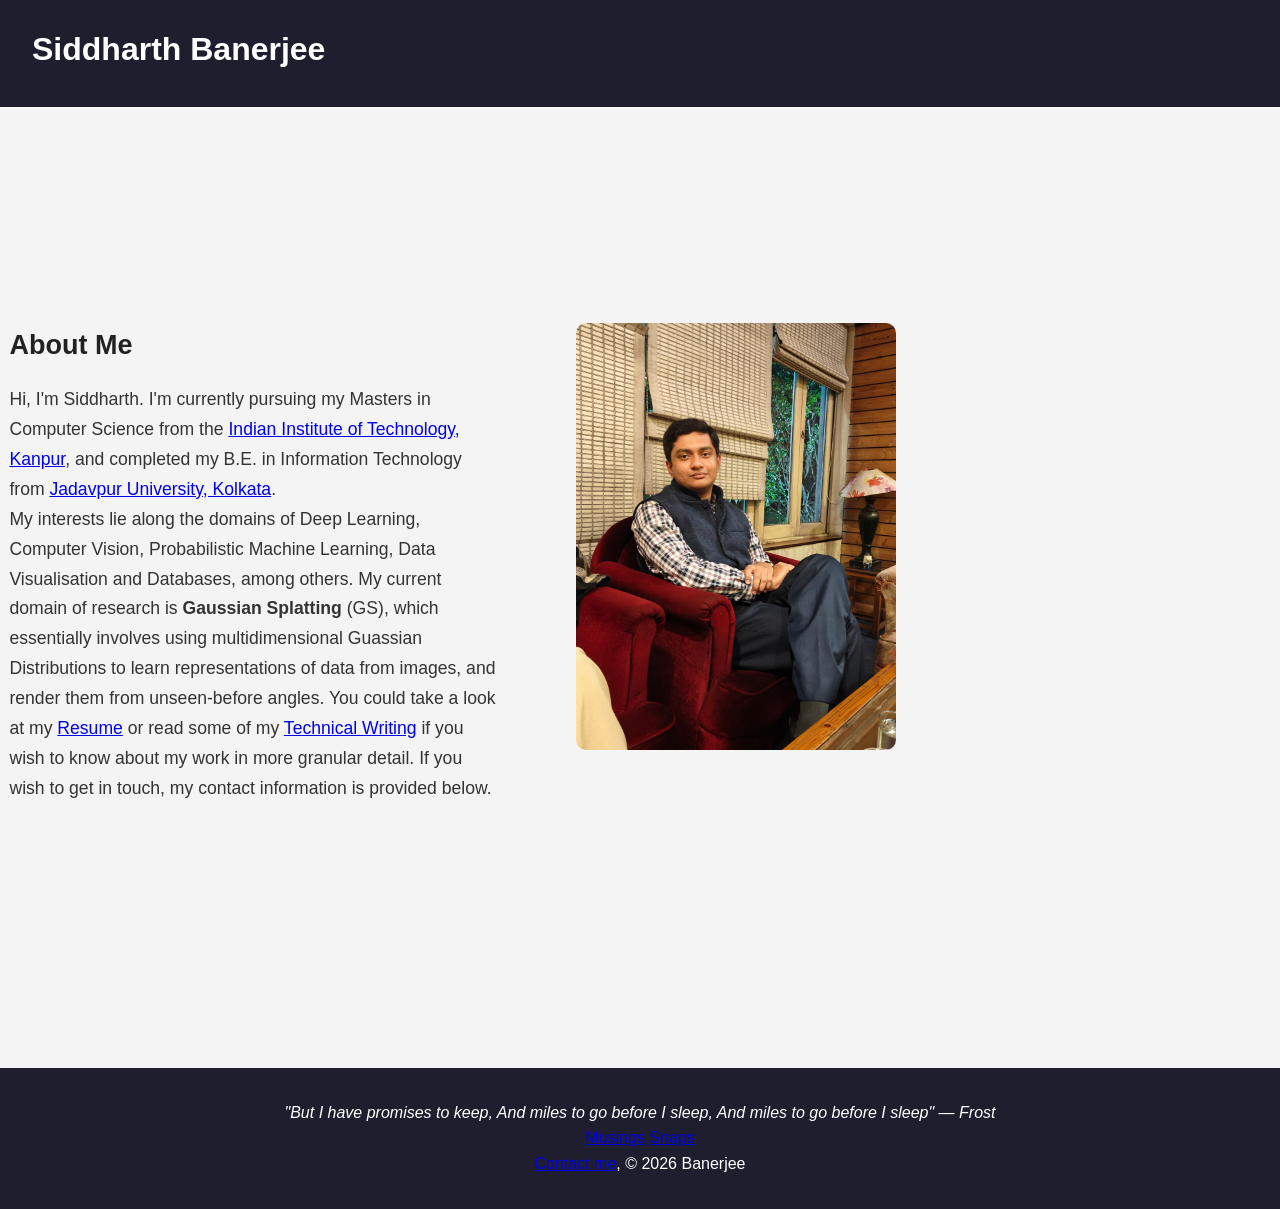
<file: index.html>
<!DOCTYPE html>
<html lang="en">
<head>
    <meta charset="UTF-8">
    <title>Siddharth Banerjee</title>
    <link rel="stylesheet" href="styles.css">
</head>
<body>

<header>
    <h1>Siddharth Banerjee</h1>
    <!--<nav>
        <a href="index.html">Home</a>
        <a href="techblog.html">Technical Blog</a>
        <a href="https://github.com/Sibidine" target="_blank">GitHub</a>
        <a href="https://www.linkedin.com/in/siddharth-sibidine-banerjee/" target="_blank">LinkedIn</a>
        <a href="blogs.html">Musings</a>
        <a href="snaps.html">Snaps</a>
    </nav>-->
</header>

<main>
    <main>
        <div class="main-container">
    
            <section class="bio">
                <h2>About Me</h2>
                <p>
                   Hi, I'm Siddharth. I'm currently pursuing my Masters in Computer Science from the
                   <a href="https://www.cse.iitk.ac.in/index.html">Indian Institute of Technology, Kanpur</a>,
                   and completed my B.E. in Information Technology from 
                   <a href="https://jadavpuruniversity.in/">Jadavpur University, Kolkata</a>.
                </p>
                <p>            
                   My interests lie along the domains of Deep Learning, 
                   Computer Vision, Probabilistic Machine Learning, 
                   Data Visualisation and Databases, among others. My current domain of 
                   research is <b>Gaussian Splatting</b> (GS), 
                   which essentially involves using multidimensional Guassian Distributions to 
                   learn representations of data from images, and render them from
                   unseen-before angles. You could take a look at my <a href="resume.pdf" target="_blank">Resume</a> or read some of my
                   <a href="techblog.html">Technical Writing</a> if you wish to know about
                   my work in more granular detail.
    
                   If you wish to get in touch, my contact information is provided below.
                </p>
            </section>
    
            <section class="profile-image">
                <img src="images/pfp.jpeg" alt="Profile Picture">
            </section>
    
        </div>
    </main>
    
</main>

<footer>
    <p><em>
        "But I have promises to keep,  
        And miles to go before I sleep,  
        And miles to go before I sleep"
        — Frost
    </em> </p>
    <p><a href="blogs.html">Musings</a> <a href="snaps.html">Snaps</a></p>
    <p> <a href="mailto:siddharth7775banerjee@gmail.com">Contact me</a>, © 2026 Banerjee</p>
</footer>


</body>
</html>
</file>
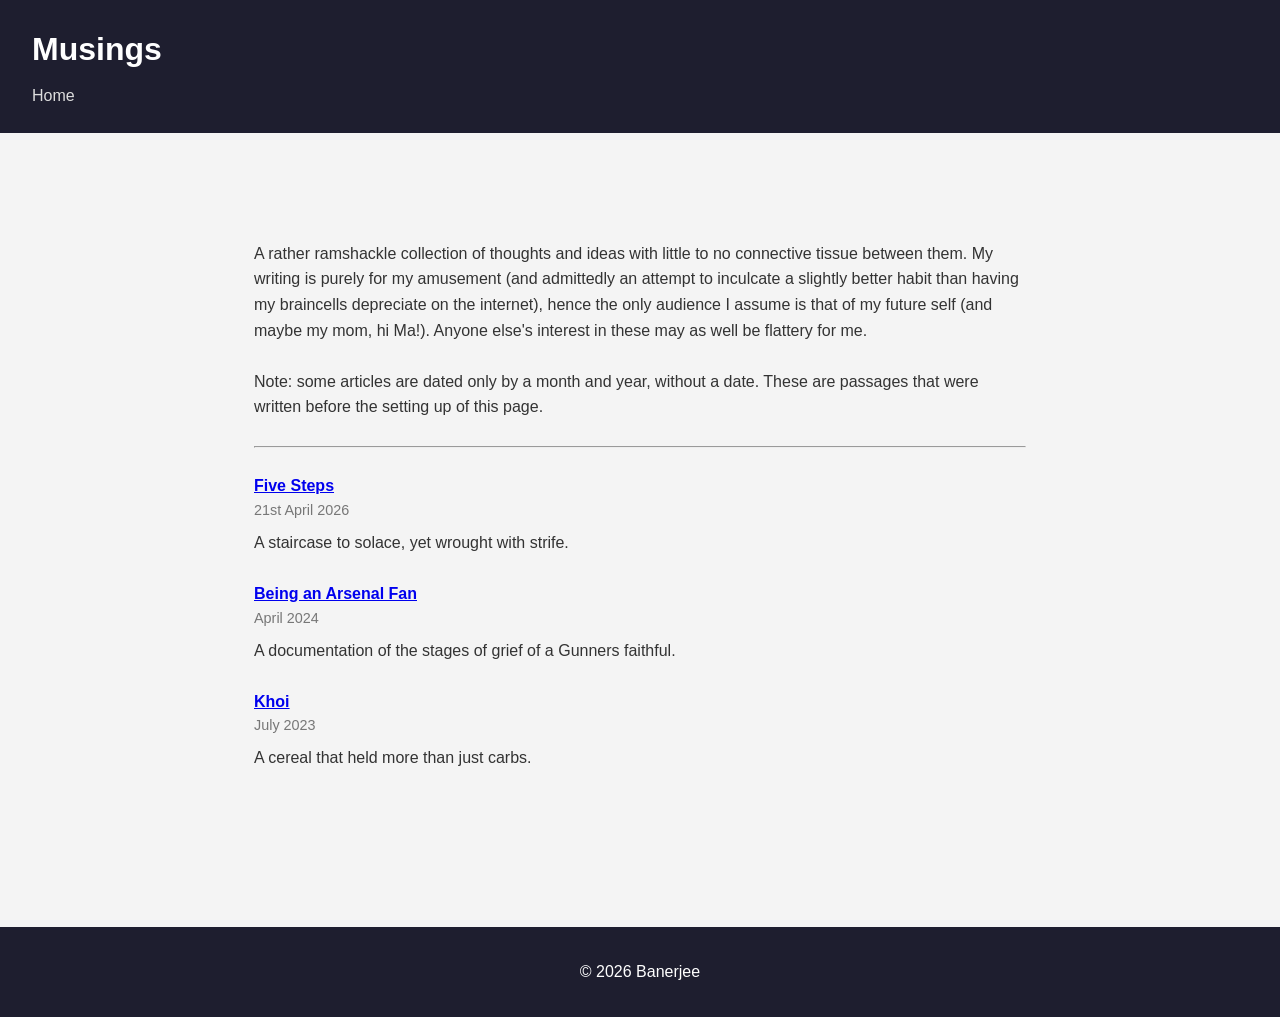
<file: blogs.html>
<!DOCTYPE html>
<html lang="en">
<head>
    <meta charset="UTF-8">
    <title>antimony721 | Musings</title>
    <link rel="stylesheet" href="styles.css">
</head>
<body>

<header>
    <h1>Musings</h1>
    <nav>
        <a href="index.html">Home</a>

    </nav>
</header>

<main>
    <p>
        A rather ramshackle collection of thoughts and ideas with little to no
        connective tissue between them. My writing is purely for my amusement
        (and admittedly an attempt to inculcate a slightly better habit than 
        having my braincells depreciate on the internet), hence the only audience 
        I assume is that of my future self (and maybe my mom, hi Ma!). Anyone else's 
        interest in these may as well be flattery for me. 
    </p>
    <br>
    <p>

        Note: some articles are dated only by a month and year, without a date.
        These are passages that were written before the setting up of this page.
    </p>
    <br>
    <hr>
    <br>
    <section class="Blog?">
        <!--<article>
            <h4><a href="blogs/hostel.html">Leaving the Nest</a></h4>
            <p class="date">July 2025</p>
            <p>Teething problems of a spoilt kid.</p>
        </article>
        <br>-->
        <article>
            <h4><a href="blogs/fsteps.html">Five Steps</a></h4>
            <p class="date">21st April 2026</p>
            <p>A staircase to solace, yet wrought with strife.</p>
        </article>
        <br>
        <article>
            <h4><a href="blogs/arsenal.html">Being an Arsenal Fan</a></h4>
            <p class="date">April 2024</p>
            <p>A documentation of the stages of grief of a Gunners faithful.</p>
        </article>
        <br>
        <article>
            <h4><a href="blogs/khoi.html">Khoi</a></h4>
            <p class="date">July 2023</p>
            <p>A cereal that held more than just carbs.</p>
        </article>

    </section>
</main>

<footer>
    <p>© 2026 Banerjee</p>
</footer>

</body>
</html>
</file>
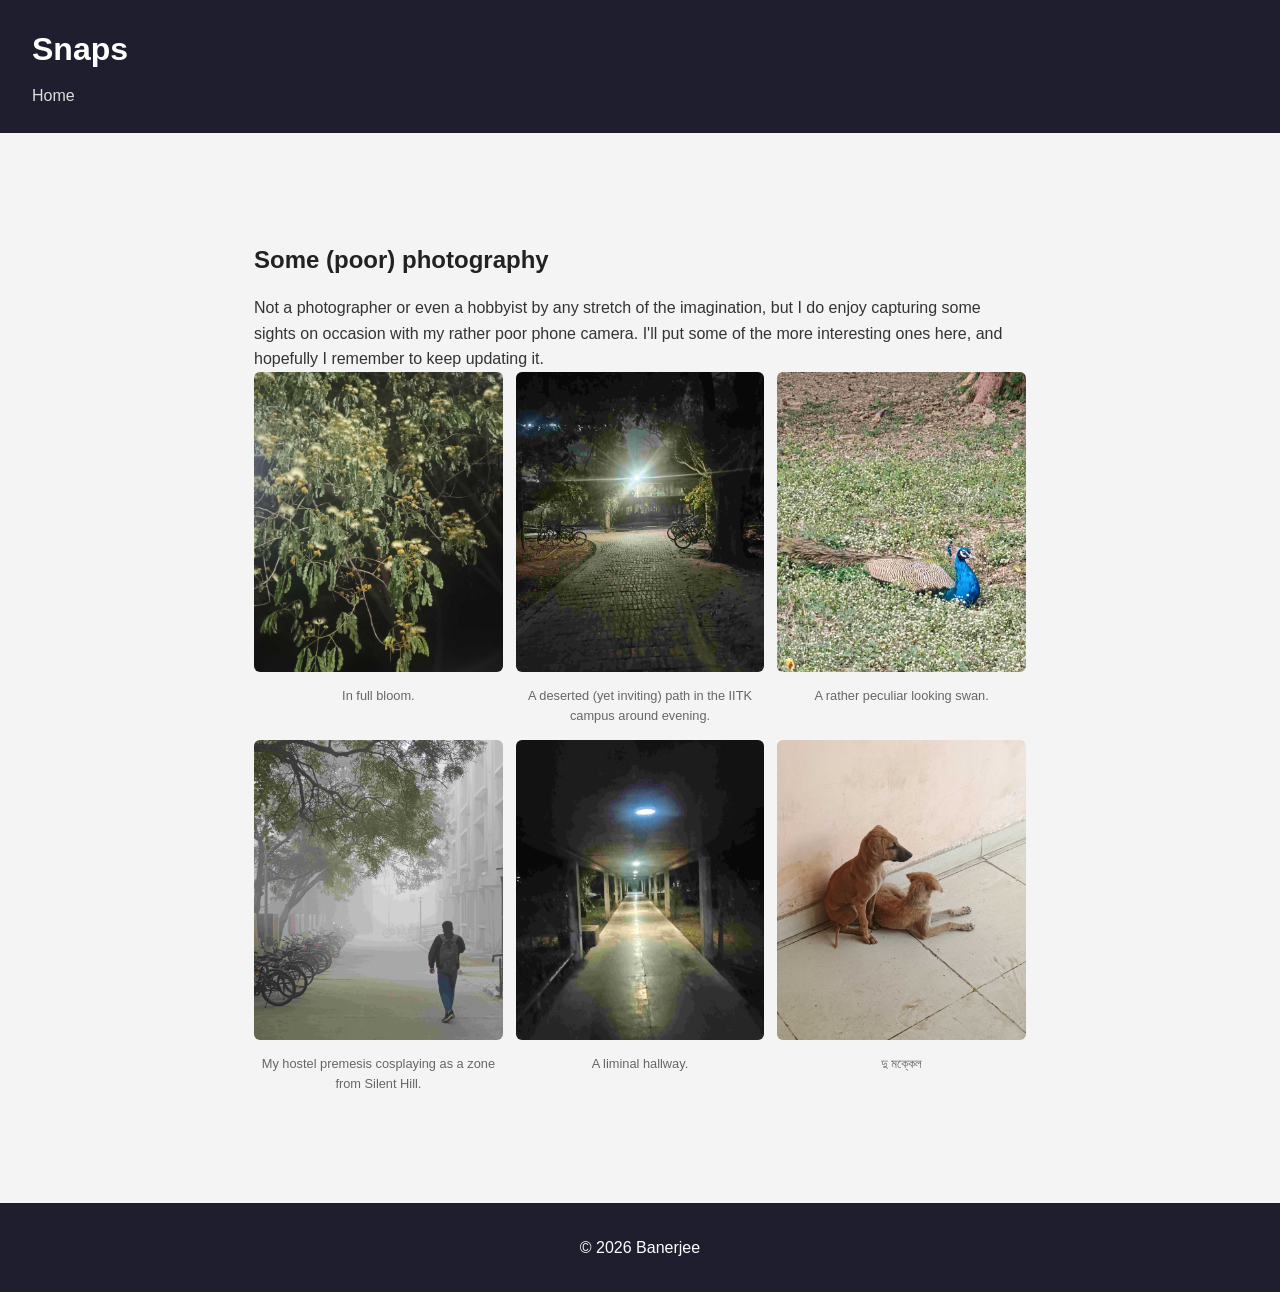
<file: snaps.html>
<!DOCTYPE html>
<html lang="en">
<head>
    <meta charset="UTF-8">
    <title>antimony721 | Snaps</title>
    <link rel="stylesheet" href="styles.css">
</head>
<body>

<header>
    <h1>Snaps</h1>
    <nav>
        <a href="index.html">Home</a>
    </nav>
</header>

<main>
    <section class="snaps">
        <h2>Some (poor) photography</h2>
        <p>Not a photographer or even a hobbyist by any stretch of the imagination,
            but I do enjoy capturing some sights on occasion with my rather poor phone camera.
            I'll put some of the more interesting ones here, and hopefully I remember to keep updating it.
        </p>

        <div class="snap-grid">
            <div class="snap-item">
                <img src="images/IMG_20260402_203600815.jpg" alt="Bloom">
                <p class="caption">In full bloom.</p>
            </div>

            <div class="snap-item">
                <img src="images/IMG_20260128_193706695.jpg" alt="Empty path">
                <p class="caption"> A deserted (yet inviting) path in the IITK campus around evening.</p>
            </div>

            <div class="snap-item">
                <img src="images/IMG_20260116_152433622.jpg" alt="peacock">
                <p class="caption">A rather peculiar looking swan.</p>
            </div>

            <div class="snap-item">
                <img src="images/IMG_20260116_090711308.jpg" alt="Silent hill">
                <p class="caption">My hostel premesis cosplaying as a zone from Silent Hill.</p>
            </div>

            <div class="snap-item">
                <img src="images/IMG_20250813_195136968.jpg" alt="Liminal">
                <p class="caption">A liminal hallway.</p>
            </div>

            <div class="snap-item">
                <img src="images/IMG_20260430_083942095.jpg" alt="curious">
                <p class="caption">দু মক্কেল</p>
            </div>
        </div>
    </section>
</main>

<footer>
    <p>© 2026 Banerjee</p>
</footer>

</body>
</html>
</file>
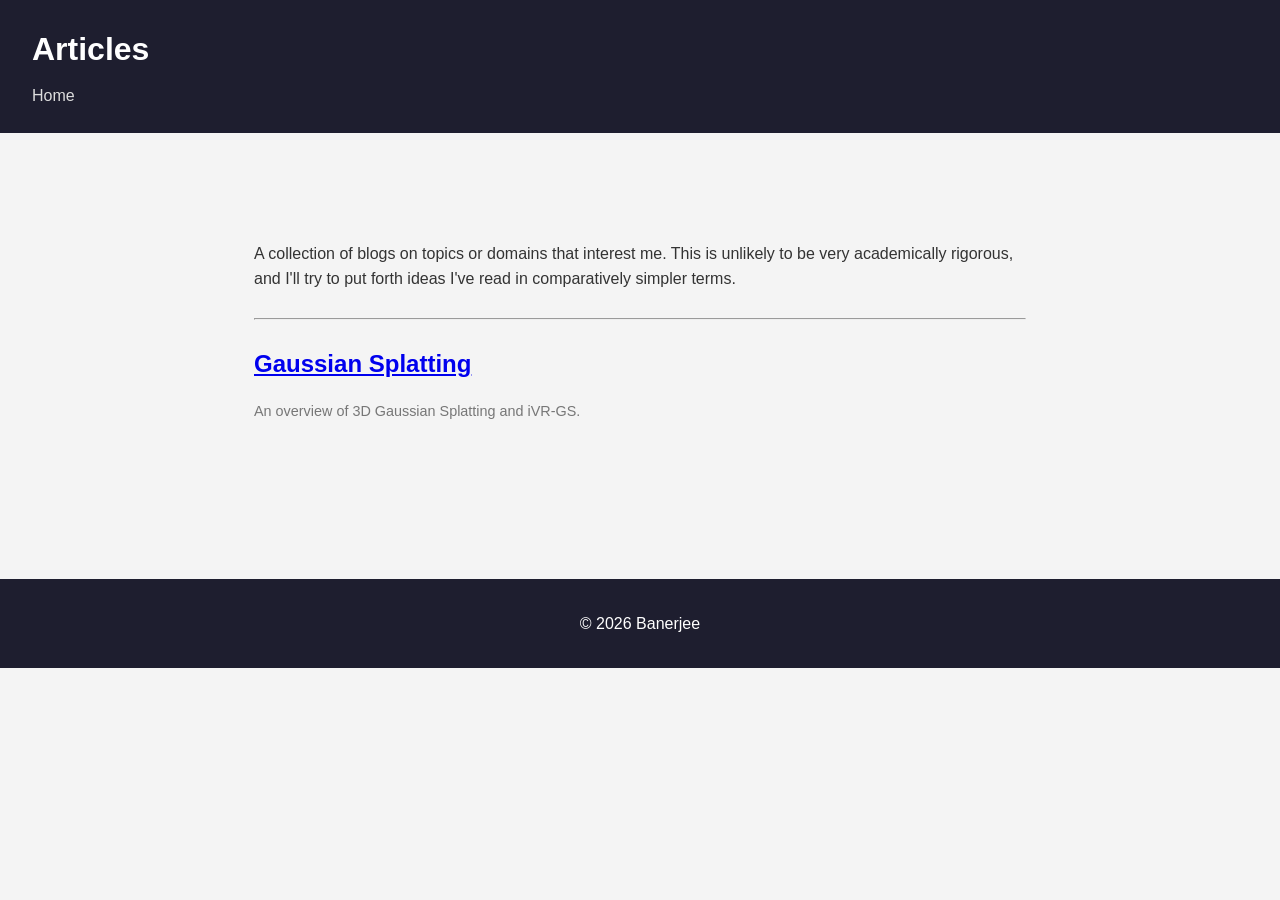
<file: techblog.html>
<!DOCTYPE html>
<html lang="en">
<head>
    <meta charset="UTF-8">
    <title>antimony721 | Articles</title>
    <link rel="stylesheet" href="styles.css">
</head>
<body>

<header>
    <h1>Articles</h1>
    <nav>
        <a href="index.html">Home</a>

    </nav>
</header>

<main>
    <p>
        A collection of blogs on topics or domains that interest me. This is unlikely to be 
        very academically rigorous, and I'll try to put forth ideas I've read in 
        comparatively simpler terms.
    </p>
    <p>

        
    </p>
    <br>
    <hr>
    <br>
    <section class="Blog">
        <article>
            <h2><a href="techblog/gaussian_splatting.html">Gaussian Splatting</a></h2>
            <p class="date">An overview of 3D Gaussian Splatting and iVR-GS.</p>
        </article>
    </section>
</main>

<footer>
    <p>© 2026 Banerjee</p>
</footer>

</body>
</html>
</file>
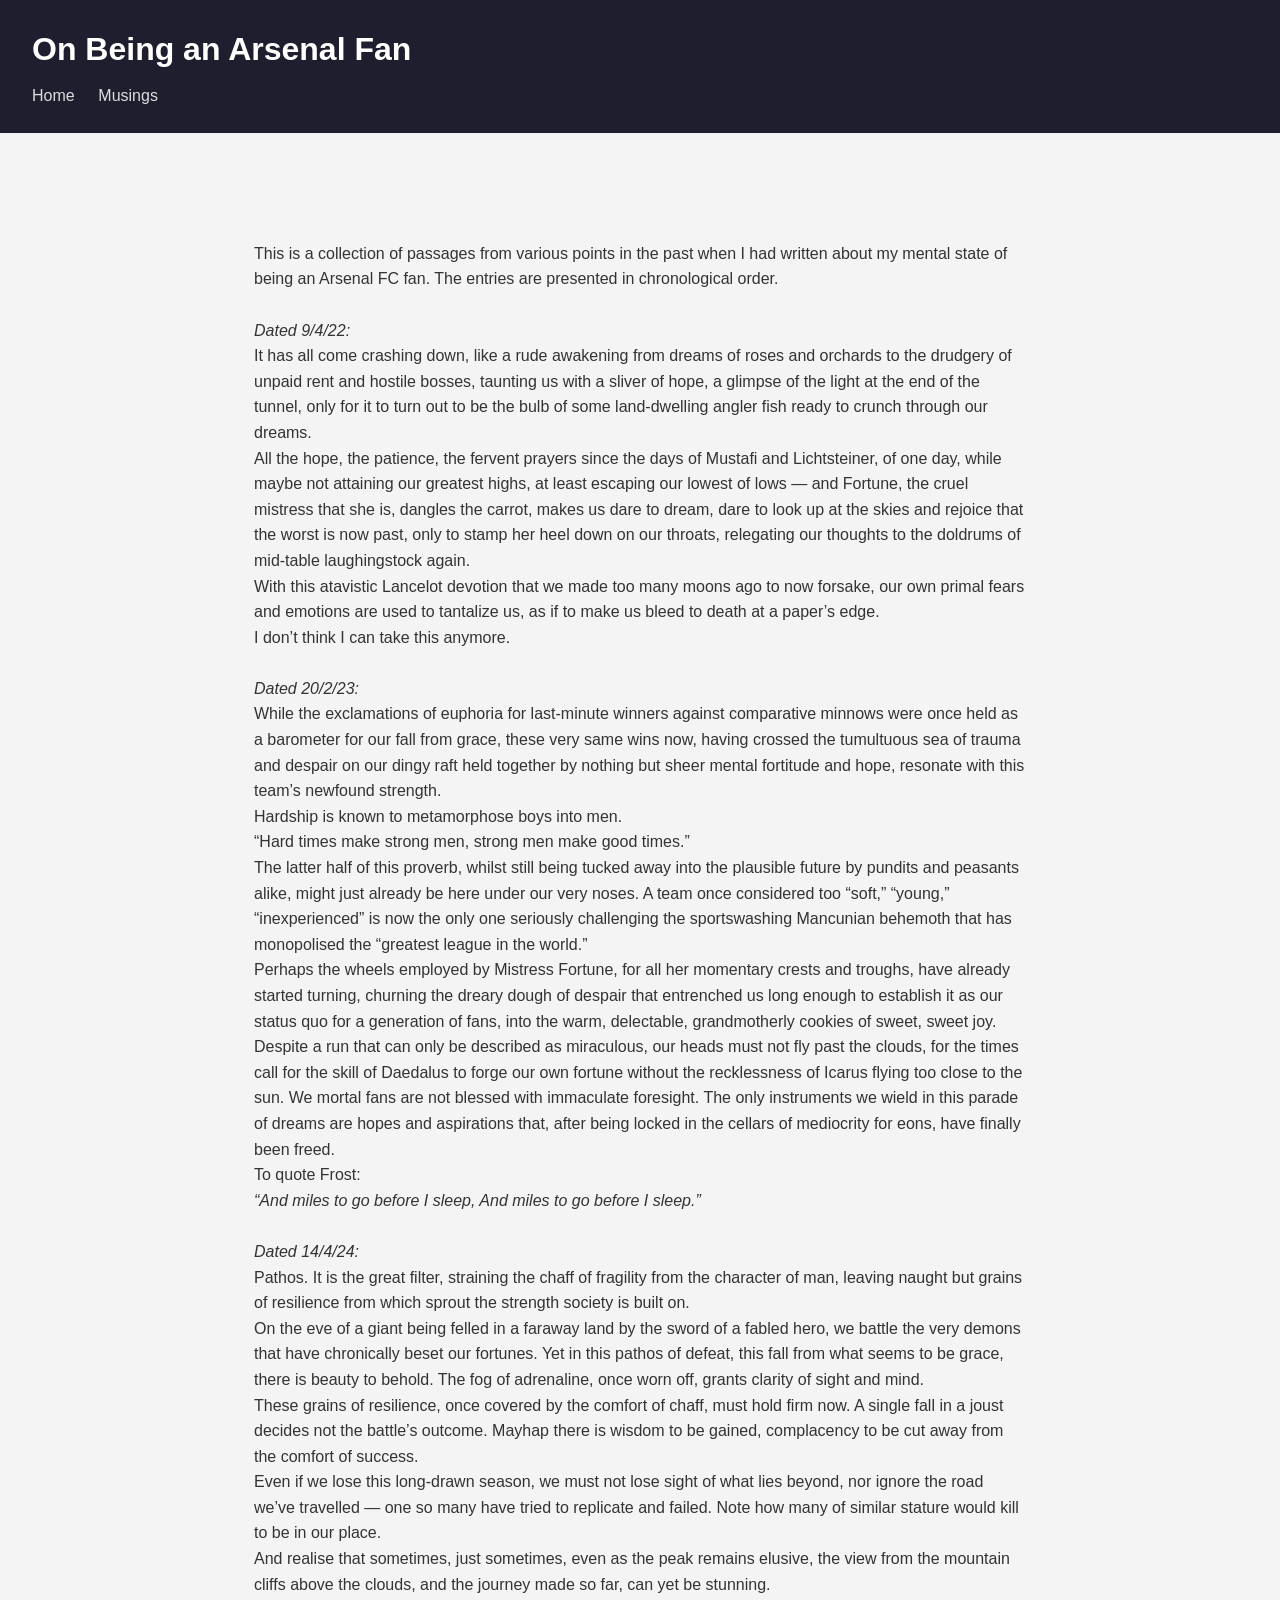
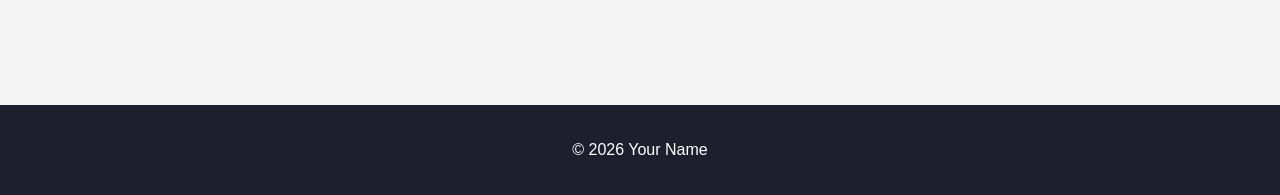
<file: blogs/arsenal.html>
<!DOCTYPE html>
<html lang="en">
<head>
    <meta charset="UTF-8">
    <title> Arsenal FC</title>
    <link rel="stylesheet" href="../styles.css">
</head>
<body>

<header>
    <h1>On Being an Arsenal Fan</h1>
    <nav>
        <a href="../index.html">Home</a>
        <a href="../blogs.html">Musings</a>
    </nav>
</header>

<main>
<article>

<p>
This is a collection of passages from various points in the past when I had written about my mental state of being an Arsenal FC fan. The entries are presented in chronological order.
</p>

<br>

<em>Dated 9/4/22:</em>

<p>
It has all come crashing down, like a rude awakening from dreams of roses and orchards to the drudgery of unpaid rent and hostile bosses, taunting us with a sliver of hope, a glimpse of the light at the end of the tunnel, only for it to turn out to be the bulb of some land-dwelling angler fish ready to crunch through our dreams.
</p>

<p>
All the hope, the patience, the fervent prayers since the days of Mustafi and Lichtsteiner, of one day, while maybe not attaining our greatest highs, at least escaping our lowest of lows — and Fortune, the cruel mistress that she is, dangles the carrot, makes us dare to dream, dare to look up at the skies and rejoice that the worst is now past, only to stamp her heel down on our throats, relegating our thoughts to the doldrums of mid-table laughingstock again.
</p>

<p>
With this atavistic Lancelot devotion that we made too many moons ago to now forsake, our own primal fears and emotions are used to tantalize us, as if to make us bleed to death at a paper’s edge.
</p>

<p>
I don’t think I can take this anymore.
</p>

<br>

<em>Dated 20/2/23:</em>

<p>
While the exclamations of euphoria for last-minute winners against comparative minnows were once held as a barometer for our fall from grace, these very same wins now, having crossed the tumultuous sea of trauma and despair on our dingy raft held together by nothing but sheer mental fortitude and hope, resonate with this team’s newfound strength.
</p>

<p>
Hardship is known to metamorphose boys into men.
</p>

<p>
“Hard times make strong men, strong men make good times.”
</p>

<p>
The latter half of this proverb, whilst still being tucked away into the plausible future by pundits and peasants alike, might just already be here under our very noses. A team once considered too “soft,” “young,” “inexperienced” is now the only one seriously challenging the sportswashing Mancunian behemoth that has monopolised the “greatest league in the world.”
</p>

<p>
Perhaps the wheels employed by Mistress Fortune, for all her momentary crests and troughs, have already started turning, churning the dreary dough of despair that entrenched us long enough to establish it as our status quo for a generation of fans, into the warm, delectable, grandmotherly cookies of sweet, sweet joy.
</p>

<p>
Despite a run that can only be described as miraculous, our heads must not fly past the clouds, for the times call for the skill of Daedalus to forge our own fortune without the recklessness of Icarus flying too close to the sun. We mortal fans are not blessed with immaculate foresight. The only instruments we wield in this parade of dreams are hopes and aspirations that, after being locked in the cellars of mediocrity for eons, have finally been freed.
</p>

<p>
To quote Frost:
</p>

<p>
<em>
“And miles to go before I sleep,  
And miles to go before I sleep.”
</em>
</p>

<br>

<em>Dated 14/4/24:</em>

<p>
Pathos. It is the great filter, straining the chaff of fragility from the character of man, leaving naught but grains of resilience from which sprout the strength society is built on.
</p>

<p>
On the eve of a giant being felled in a faraway land by the sword of a fabled hero, we battle the very demons that have chronically beset our fortunes. Yet in this pathos of defeat, this fall from what seems to be grace, there is beauty to behold. The fog of adrenaline, once worn off, grants clarity of sight and mind.
</p>

<p>
These grains of resilience, once covered by the comfort of chaff, must hold firm now. A single fall in a joust decides not the battle’s outcome. Mayhap there is wisdom to be gained, complacency to be cut away from the comfort of success.
</p>

<p>
Even if we lose this long-drawn season, we must not lose sight of what lies beyond, nor ignore the road we’ve travelled — one so many have tried to replicate and failed. Note how many of similar stature would kill to be in our place.
</p>

<p>
And realise that sometimes, just sometimes, even as the peak remains elusive, the view from the mountain cliffs above the clouds, and the journey made so far, can yet be stunning.
</p>

</article>
</main>

<footer>
    <p>© 2026 Your Name</p>
</footer>

</body>
</html>
</file>
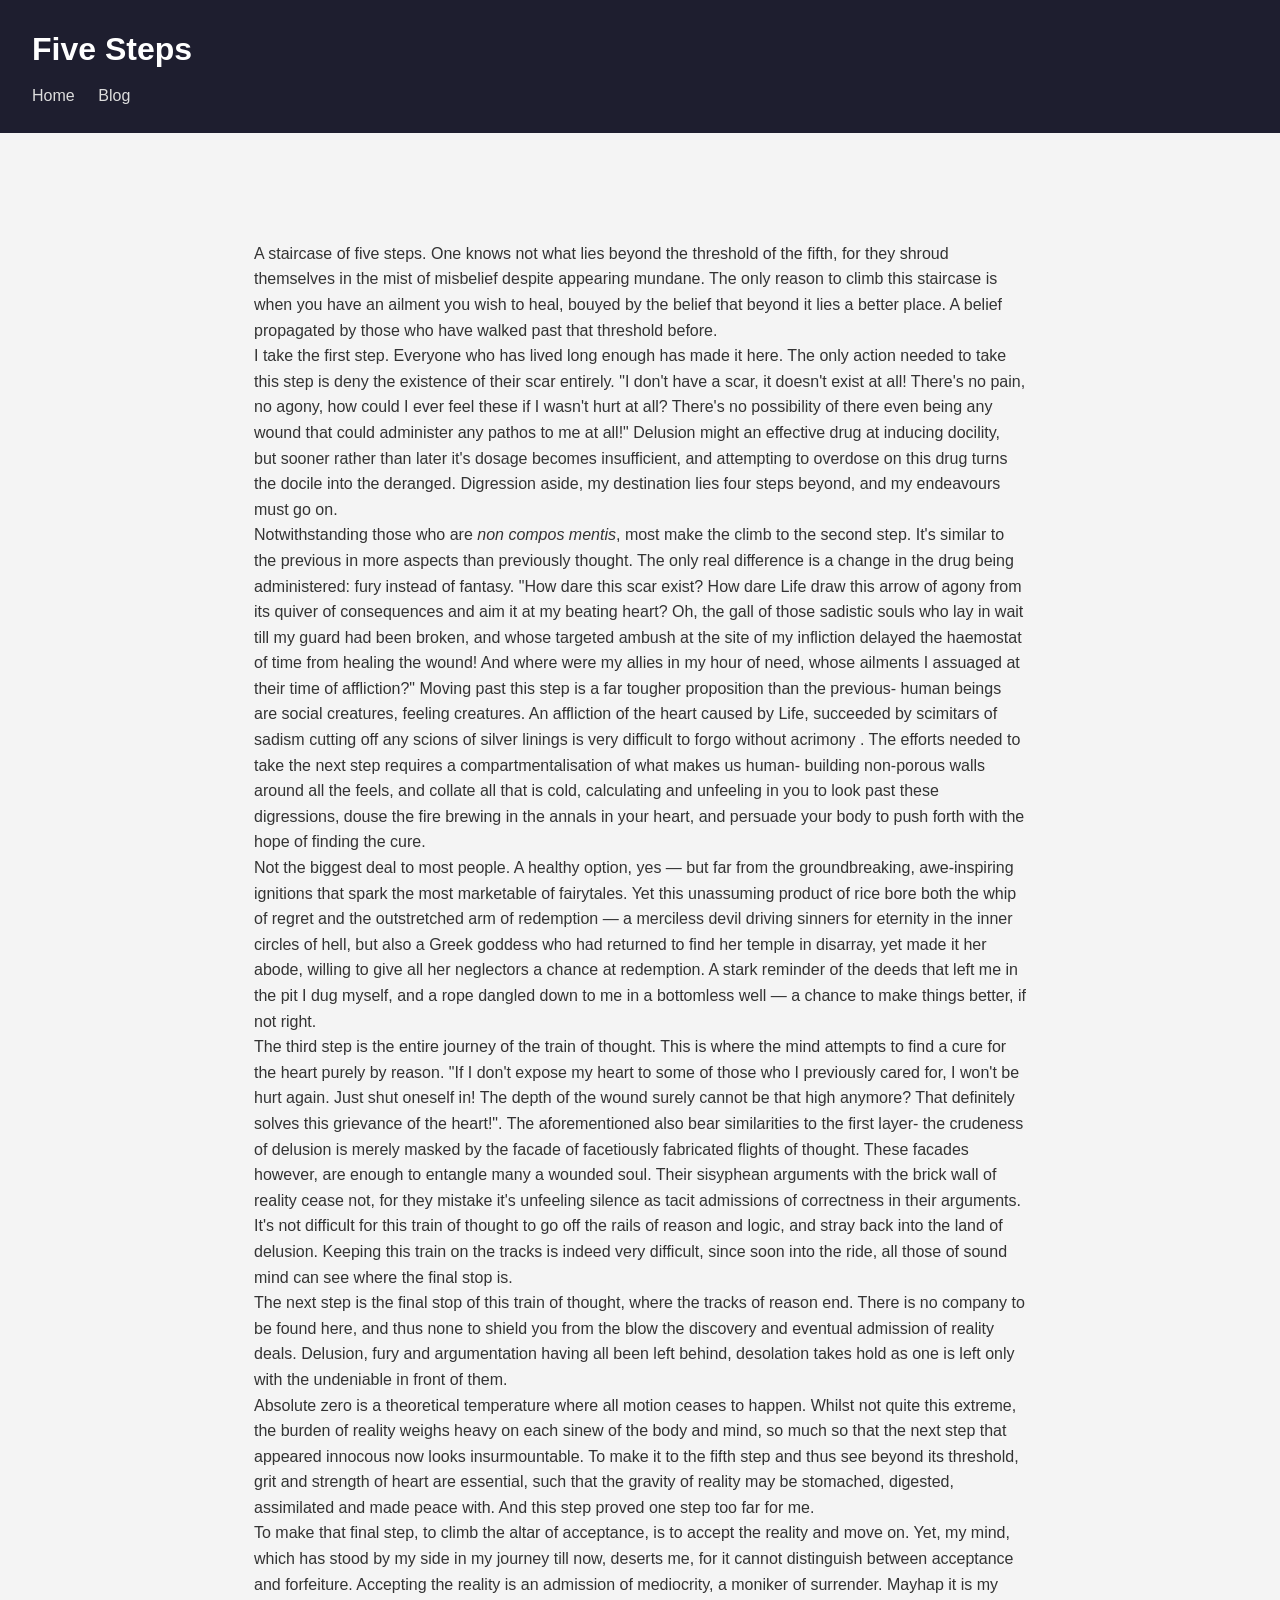
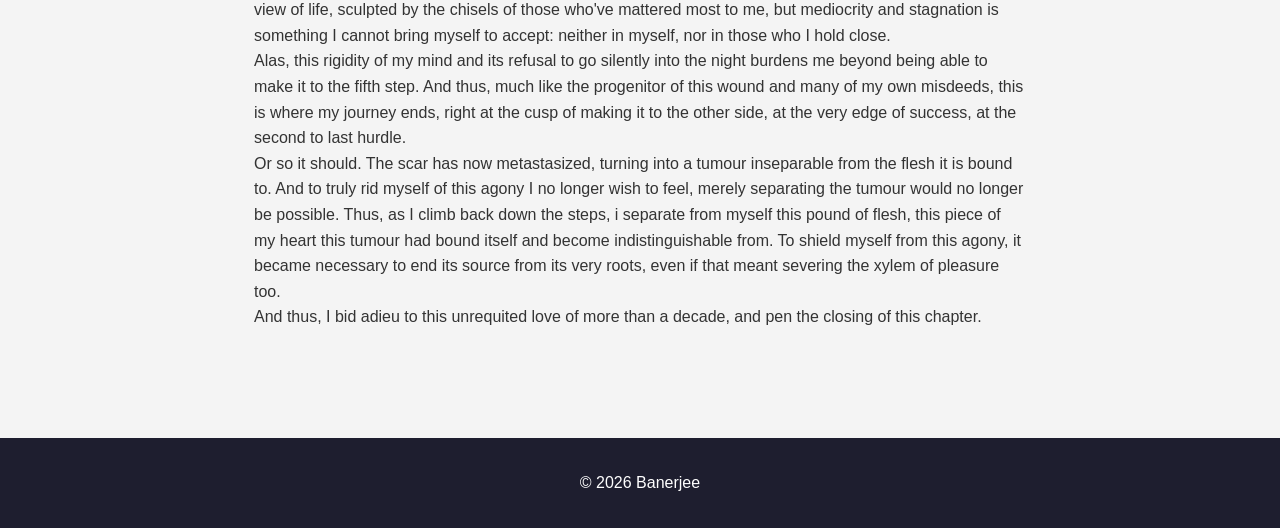
<file: blogs/fsteps.html>
<!DOCTYPE html>
<html lang="en">
<head>
    <meta charset="UTF-8">
    <title>Five Steps</title>
    <link rel="stylesheet" href="../styles.css">
</head>
<body>

<header>
    <h1>Five Steps</h1>
    <nav>
        <a href="../index.html">Home</a>
        <a href="../blogs.html">Blog</a>
    </nav>
</header>

<main>
    <article>


        <p>
        A staircase of five steps. One knows not what lies beyond the threshold of the fifth, for they shroud themselves in the mist of misbelief despite appearing mundane. The only reason to climb this staircase is when you have an ailment you wish to heal, bouyed by the belief that beyond it lies a better place. A belief propagated by those who have walked past that threshold before.        </p>
        
        <p>
        I take the first step. Everyone who has lived long enough has made it here. The only action needed to take this step is deny the existence of their scar entirely. "I don't have a scar, it doesn't exist at all! There's no pain, no agony, how could I ever feel these if I wasn't hurt at all? There's no possibility of there even being any wound that could administer any pathos to me at all!" Delusion might an effective drug at inducing docility, but sooner rather than later it's dosage becomes insufficient, and attempting to overdose on this drug turns the docile into the deranged. Digression aside, my destination lies four steps beyond, and my endeavours must go on.        </p>
        
        <p>
        Notwithstanding those who are <em>non compos mentis</em>, most make the climb to the second step. It's similar to the previous in more aspects than previously thought. The only real difference is a change in the drug being administered: fury instead of fantasy. "How dare this scar exist? How dare Life draw this arrow of agony from its quiver of consequences and aim it at my beating heart? Oh, the gall of those sadistic souls who lay in wait till my guard had been broken, and whose targeted ambush at the site of my infliction delayed the haemostat of time from healing the wound! And where were my allies in my hour of need, whose ailments I assuaged at their time of affliction?" Moving past this step is a far tougher proposition than the previous- human beings are social creatures, feeling creatures. An affliction of the heart caused by Life, succeeded by scimitars of sadism cutting off any scions of silver linings is very difficult to forgo without acrimony . The efforts needed to take the next step requires a compartmentalisation of what makes us human- building non-porous walls around all the feels, and collate all that is cold, calculating and unfeeling in you to look past these digressions, douse the fire brewing in the annals in your heart, and persuade your body to push forth with the hope of finding the cure.       </p>
        
        <p>
        Not the biggest deal to most people. A healthy option, yes — but far from the groundbreaking, awe-inspiring ignitions that spark the most marketable of fairytales. Yet this unassuming product of rice bore both the whip of regret and the outstretched arm of redemption — a merciless devil driving sinners for eternity in the inner circles of hell, but also a Greek goddess who had returned to find her temple in disarray, yet made it her abode, willing to give all her neglectors a chance at redemption. A stark reminder of the deeds that left me in the pit I dug myself, and a rope dangled down to me in a bottomless well — a chance to make things better, if not right.
        </p>
        
        <p>
        The third step is the entire journey of the train of thought. This is where the mind attempts to find a cure for the heart purely by reason. "If I don't expose my heart to some of those who I previously cared for, I won't be hurt again. Just shut oneself in! The depth of the wound surely cannot be that high anymore? That definitely solves this grievance of the heart!". The aforementioned also bear similarities to the first layer- the crudeness of delusion is merely masked by the facade of facetiously fabricated flights of thought. These facades however, are enough to entangle many a wounded soul. Their sisyphean arguments with the brick wall of reality cease not, for they mistake it's unfeeling silence as tacit admissions of correctness in their arguments. It's not difficult for this train of thought to go off the rails of reason and logic, and stray back into the land of delusion. Keeping this train on the tracks is indeed very difficult, since soon into the ride, all those of sound mind can see where the final stop is.       </p>
        
        <p>
        The next step is the final stop of this train of thought, where the tracks of reason end. There is no company to be found here, and thus none to shield you from the blow the discovery and eventual admission of reality deals. Delusion, fury and argumentation having all been left behind, desolation takes hold as one is left only with the undeniable in front of them.
        
        <p>
        Absolute zero is a theoretical temperature where all motion ceases to happen. Whilst not quite this extreme, the burden of reality weighs heavy on each sinew of the body and mind, so much so that the next step that appeared innocous now looks insurmountable. To make it to the fifth step and thus see beyond its threshold, grit and strength of heart are essential, such that the gravity of reality may be stomached, digested, assimilated and made peace with. And this step proved one step too far for me.        </p>
        </p>

        <p>
        To make that final step, to climb the altar of acceptance, is to accept the reality and move on. Yet, my mind, which has stood by my side in my journey till now, deserts me, for it cannot distinguish between acceptance and forfeiture. Accepting the reality is an admission of mediocrity, a moniker of surrender. Mayhap it is my view of life, sculpted by the chisels of those who've mattered most to me, but mediocrity and stagnation is something I cannot bring myself to accept: neither in myself, nor in those who I hold close.
        </p>

        <p>
        Alas, this rigidity of my mind and its refusal to go silently into the night burdens me beyond being able to make it to the fifth step. And thus, much like the progenitor of this wound and many of my own misdeeds, this is where my journey ends, right at the cusp of making it to the other side, at the very edge of success, at the second to last hurdle.
        </p>

        <p>
        Or so it should. The scar has now metastasized, turning into a tumour inseparable from the flesh it is bound to. And to truly rid myself of this agony I no longer wish to feel, merely separating the tumour would no longer be possible. Thus, as I climb back down the steps, i separate from myself this pound of flesh, this piece of my heart this tumour had bound itself and become indistinguishable from. To shield myself from this agony, it became necessary to end its source from its very roots, even if that meant severing the xylem of pleasure too.
        </p>

        <p>
        And thus, I bid adieu to this unrequited love of more than a decade, and pen the closing of this chapter.
        </p>
            

            
    </article>
</main>

<footer>
    <p>© 2026 Banerjee</p>
</footer>

</body>
</html>
</file>
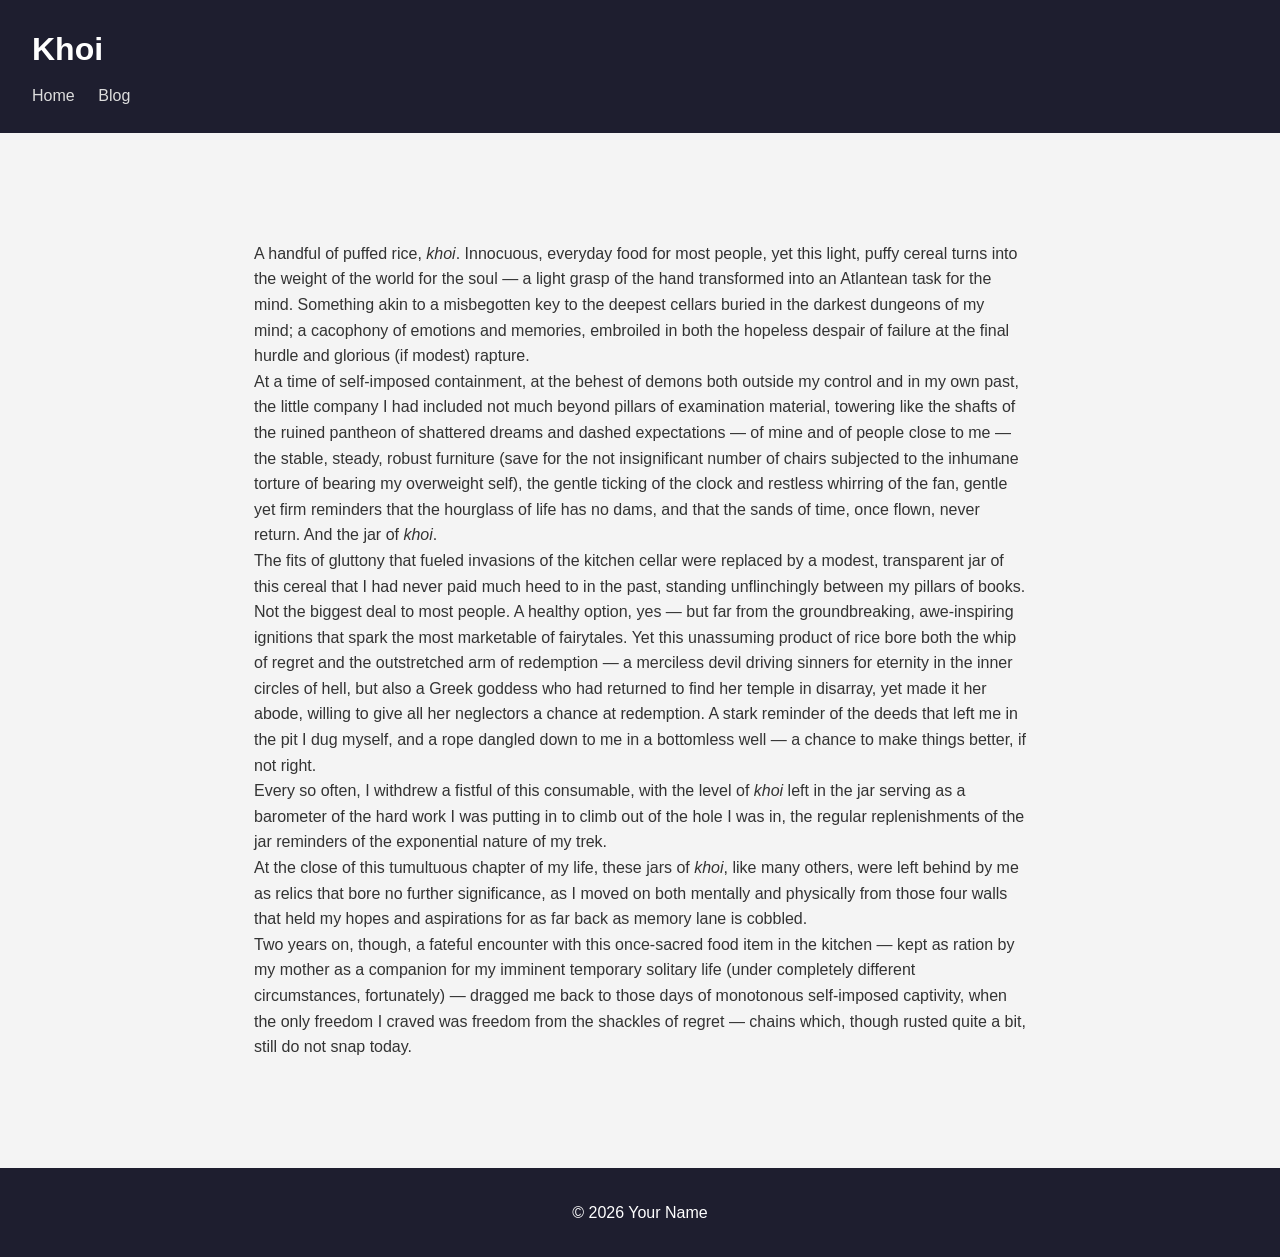
<file: blogs/khoi.html>
<!DOCTYPE html>
<html lang="en">
<head>
    <meta charset="UTF-8">
    <title>Khoi</title>
    <link rel="stylesheet" href="../styles.css">
</head>
<body>

<header>
    <h1>Khoi</h1>
    <nav>
        <a href="../index.html">Home</a>
        <a href="../blogs.html">Blog</a>
    </nav>
</header>

<main>
    <article>


        <p>
        A handful of puffed rice, <em>khoi</em>. Innocuous, everyday food for most people, yet this light, puffy cereal turns into the weight of the world for the soul — a light grasp of the hand transformed into an Atlantean task for the mind. Something akin to a misbegotten key to the deepest cellars buried in the darkest dungeons of my mind; a cacophony of emotions and memories, embroiled in both the hopeless despair of failure at the final hurdle and glorious (if modest) rapture.
        </p>
        
        <p>
        At a time of self-imposed containment, at the behest of demons both outside my control and in my own past, the little company I had included not much beyond pillars of examination material, towering like the shafts of the ruined pantheon of shattered dreams and dashed expectations — of mine and of people close to me — the stable, steady, robust furniture (save for the not insignificant number of chairs subjected to the inhumane torture of bearing my overweight self), the gentle ticking of the clock and restless whirring of the fan, gentle yet firm reminders that the hourglass of life has no dams, and that the sands of time, once flown, never return. And the jar of <em>khoi</em>.
        </p>
        
        <p>
        The fits of gluttony that fueled invasions of the kitchen cellar were replaced by a modest, transparent jar of this cereal that I had never paid much heed to in the past, standing unflinchingly between my pillars of books.
        </p>
        
        <p>
        Not the biggest deal to most people. A healthy option, yes — but far from the groundbreaking, awe-inspiring ignitions that spark the most marketable of fairytales. Yet this unassuming product of rice bore both the whip of regret and the outstretched arm of redemption — a merciless devil driving sinners for eternity in the inner circles of hell, but also a Greek goddess who had returned to find her temple in disarray, yet made it her abode, willing to give all her neglectors a chance at redemption. A stark reminder of the deeds that left me in the pit I dug myself, and a rope dangled down to me in a bottomless well — a chance to make things better, if not right.
        </p>
        
        <p>
        Every so often, I withdrew a fistful of this consumable, with the level of <em>khoi</em> left in the jar serving as a barometer of the hard work I was putting in to climb out of the hole I was in, the regular replenishments of the jar reminders of the exponential nature of my trek.
        </p>
        
        <p>
        At the close of this tumultuous chapter of my life, these jars of <em>khoi</em>, like many others, were left behind by me as relics that bore no further significance, as I moved on both mentally and physically from those four walls that held my hopes and aspirations for as far back as memory lane is cobbled.
        </p>
        
        <p>
        Two years on, though, a fateful encounter with this once-sacred food item in the kitchen — kept as ration by my mother as a companion for my imminent temporary solitary life (under completely different circumstances, fortunately) — dragged me back to those days of monotonous self-imposed captivity, when the only freedom I craved was freedom from the shackles of regret — chains which, though rusted quite a bit, still do not snap today.
        </p>
            

            
    </article>
</main>

<footer>
    <p>© 2026 Your Name</p>
</footer>

</body>
</html>
</file>
<file: styles.css>
/* Reset */
* {
    margin: 0;
    padding: 0;
    box-sizing: border-box;
}

/* Body */
body {
    font-family: -apple-system, BlinkMacSystemFont, sans-serif;
    line-height: 1.6;
    background: #f4f4f4;
    color: #333;
}

/* Header */
header {
    background: #1e1e2f;
    color: white;
    padding: 1.5rem 2rem;
}

header h1 {
    margin-bottom: 0.5rem;
}

nav a {
    color: #ddd;
    margin-right: 1.2rem;
    text-decoration: none;
    font-weight: 500;
}

nav a:hover {
    color: #ffffff;
    text-decoration: underline;
}

/* Main Content */
main {
    max-width: 900px;
    margin: 3rem auto;
    padding: 0 2rem;
}

section {
    margin-bottom: 3rem;
}

h2 {
    margin-bottom: 1rem;
    color: #222;
}

/* Bio Section */
.bio p {
    font-size: 1.1rem;
}

/* Blog */
.blog-list article {
    margin-bottom: 2rem;
    padding-bottom: 1rem;
    border-bottom: 1px solid #ddd;
}

.blog-list h2 a {
    text-decoration: none;
    color: #1e1e2f;
}

.blog-list h2 a:hover {
    text-decoration: underline;
}

.date {
    font-size: 0.9rem;
    color: #777;
    margin-bottom: 0.5rem;
}

/* Footer */
footer {
    text-align: center;
    padding: 2rem;
    background: #1e1e2f;
    color: white;
    margin-top: 3rem;
}

/* Responsive */
@media (max-width: 600px) {
    nav a {
        display: block;
        margin: 0.5rem 0;
    }
}

/* Snaps Section */
.snaps {
    max-width: 1200px;
    margin: 0 auto;
}

.snap-grid {
    display: grid;
    grid-template-columns: repeat(3, 1fr);
    gap: 0.8rem; /* reduced spacing */
}

.snap-item {
    text-align: center;
}

.snap-item img {
    width: 100%;
    height: 300px; /* larger image */
    object-fit: cover;
    border-radius: 6px;
    transition: transform 0.3s ease;
}

.snap-item img:hover {
    transform: scale(1.02);
}

.caption {
    margin-top: 0.4rem;
    font-size: 0.8rem; /* smaller subtitle */
    color: #666;
}

/* Responsive */
@media (max-width: 900px) {
    .snap-grid {
        grid-template-columns: repeat(2, 1fr);
    }

    .snap-item img {
        height: 260px;
    }
}

@media (max-width: 600px) {
    .snap-grid {
        grid-template-columns: 1fr;
    }

    .snap-item img {
        height: 240px;
    }
}

main {
    padding: 60px 5%;
}

.main-container {
    display: flex;
    align-items: flex-start;
    justify-content: center;
    gap: 80px;
    max-width: 3000px;
    margin: 0 auto;
}

.bio {
    flex: 0 0 70%;
    text-align: left;
    line-height: 1.7;
    font-size: 18px;
}

.profile-image {
    flex: 0 0 100%;
}

.profile-image img {
    width: 100%;
    max-width: 320px;
    height: auto;
    border-radius: 10px;
}
</file>
